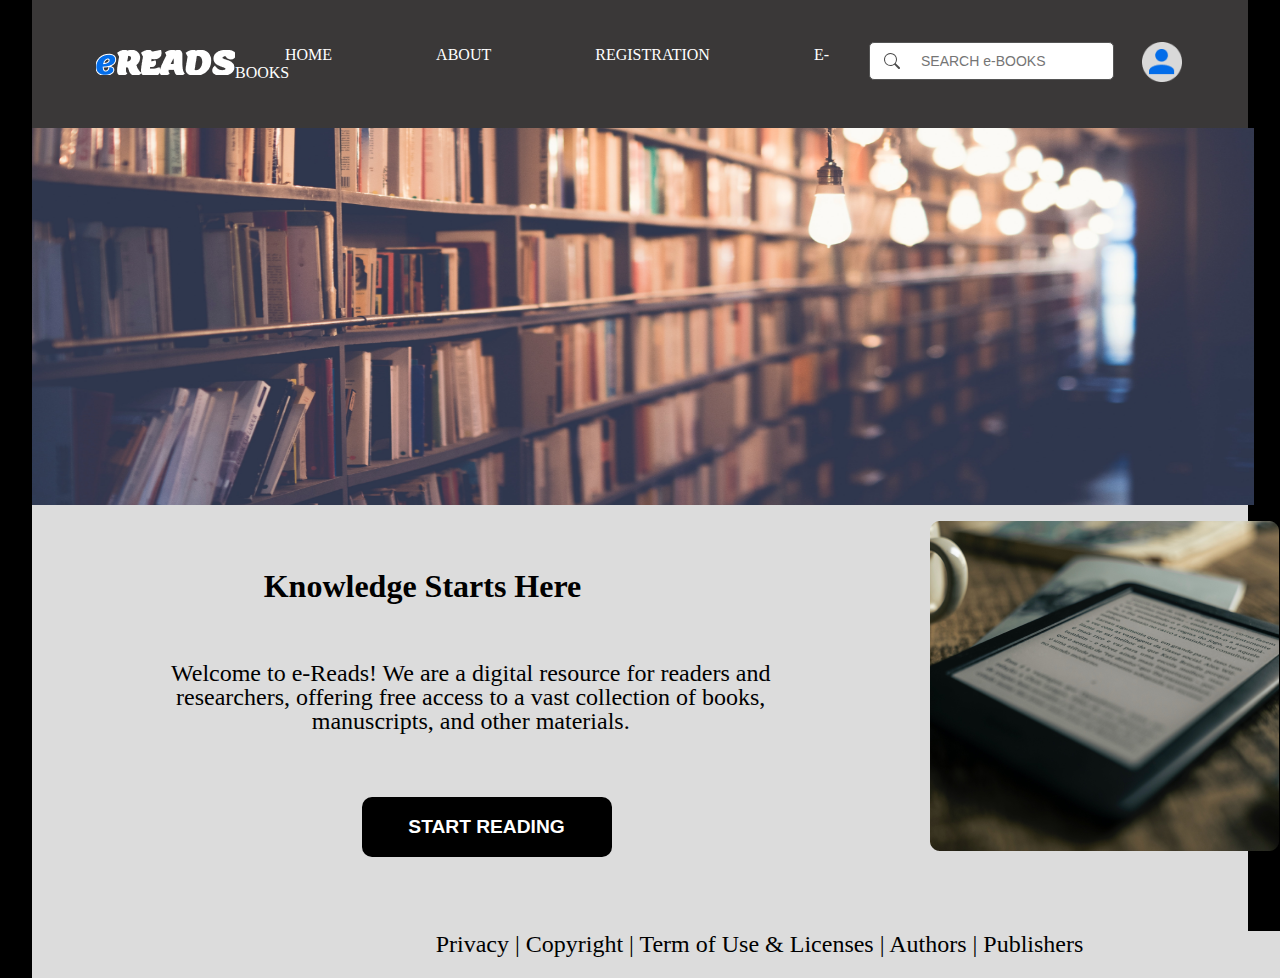
<file: index.html>
<!DOCTYPE html>
<html lang="en">
<head>
    <meta charset="UTF-8">
    <meta http-equiv="X-UA-Compatible" content="IE=edge">
    <meta name="viewport" content="width=device-width, initial-scale=1.0">
    <title>FIGMAUIImplementationt</title>
    <link rel="stylesheet" href="style.css">
</head>
<body>
   <div class="container">
    <div class="top-navigation">
        <div class="top-navigation-left">
            <img src="./ASSETS/eREADSlogo.png" alt="">
        </div>
        <div class="top-navigation-link">
            <a href="index.html">HOME</a>
            <a href="sec.html">ABOUT</a>
            <a href="third.html">REGISTRATION</a>
            <a href="fourth.html">E-BOOKS</a>
        </div>
        <div class="top-navigation-right">
            <div>
                <form class="example">
                    <button id="btn2" type="submit"><img id="search2" src="./ASSETS/search.png" alt=""></button>
                    <input type="text" id="Search" name="Search" placeholder="SEARCH e-BOOKS">
                </form>
            
                
                
            </div>
            <a href="fifth.html"><img id="profile" src="./ASSETS/profileIcon.png" alt=""></a>
            

        </div>
    </div>
       </div> 
       <div class="container2">
        <img src="./ASSETS/HomeBookShelfImage.png" alt="">        
       </div>

       <div class="container3">
        <div class="landingpage-left">
            <h2>Knowledge Starts Here</h2>
        <p id="lol">Welcome to e-Reads! We are a digital resource for readers and <br>
            researchers, offering free access to a vast collection of books, <br>
            manuscripts, and other materials.
        </p>
        <a href="fourth.html"><button id="lol2">START READING</button></a>
        </div>
        <div class="landingpage-right">
            <img src="./ASSETS/HomeIpadImage.png" alt="">
        </div>
          </div>

         <div class="footer">
          
            <p>Privacy | Copyright | Term of Use & Licenses | Authors | Publishers </p>
         
        </div>
</body>
</html>
</file>
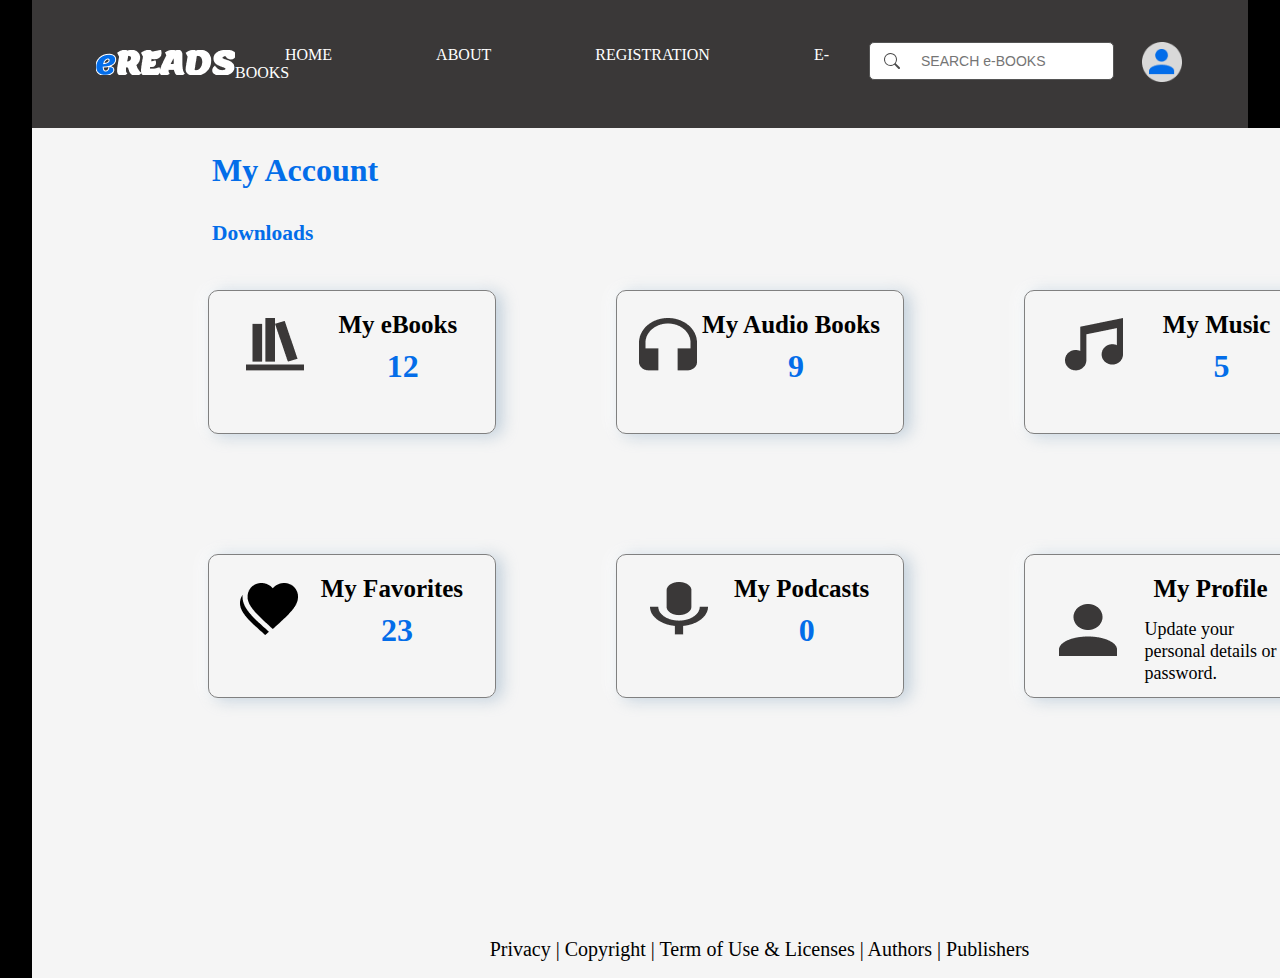
<file: fifth.html>
<!DOCTYPE html>
<html lang="en">

<head>
    <meta charset="UTF-8">
    <meta http-equiv="X-UA-Compatible" content="IE=edge">
    <meta name="viewport" content="width=device-width, initial-scale=1.0">
    <link rel="stylesheet" href="style.css">
    <title>Review Page</title>
</head>

<body>
    <div class="container">
        <div class="top-navigation">
            <div class="top-navigation-left">
                <img src="./ASSETS/eREADSlogo.png" alt="">
            </div>
            <div class="top-navigation-link">
                <a href="index.html">HOME</a>
                <a href="sec.html">ABOUT</a>
                <a href="third.html">REGISTRATION</a>
                <a href="fourth.html">E-BOOKS</a>
                <a href="fifth.html"></a>
            </div>
            <div class="top-navigation-right">
                <div>
                    <form class="example">
                        <button id="btn2" type="submit"><img id="search2" src="./ASSETS/search.png" alt=""></button>
                        <input type="text" id="Search" name="Search" placeholder="SEARCH e-BOOKS">
                    </form>

                </div>
                <a href="fifth.html"><img id="profile" src="./ASSETS/profileIcon.png" alt=""></a>

            </div>
        </div>
    </div>

<div class="pagecontainer">

    <div class="category-text">
        <h4>My Account</h4>

    
        <h6>Downloads</h6>
    </div>

    <div class="card-container">
        <div class="row">
            <div class="card">
                <img id="ebook" src="./ASSETS/Vector (2).png" alt="">      
                <div class="card-body">
                    <h5 class="card title">My eBooks</h5>
                    <p class="card text">12</p>
                </div>
            </div> 
        </div>

        <div class="row">
            <div class="card">
                <img src="./ASSETS/Vector (3).png" alt=""> 
                <div class="card-body">
                    <h5 class="card title">My Audio Books</h5>
                    <p class="card text">9</p>
                    
                </div>  
            </div>               
        </div>    

        <div class="row">
            <div class="card">
                <img src="./ASSETS/Vector (4).png" alt=""> 

                
                <div class="card-body">
                    <h5 class="card title">My Music</h5>
                    <p class="card text">5</p>
                    
                </div>                 
            </div>
        </div> 
    </div>
    <div class="card-container2">
        <div class="row">
            <div class="card">
                <img src="./ASSETS/Heart Vector.png" alt=""> 
           
                <div class="card-body">
                    <h5 class="card title">My Favorites</h5>
                    <p class="card text">23</p>
                    
                </div>
            </div>              
        </div> 

        <div class="row">
            <div class="card">
                <img src="./ASSETS/Vector (5).png" alt=""> 
             
                <div class="card-body">
                    <h5 class="card title">My Podcasts</h5>
                    <p class="card text">0</p>
                    
                </div>
            </div>                
        </div> 

        <div class="row">
            <div class="card">
                <img src="./ASSETS/Profile black Vector.png" alt=""> 
           
                <div class="card-body">
                    <h5 class="card title">My Profile</h5>
                    <p id="update-text">Update your <br> personal details or <br> password.</p>
                    
                </div>
            </div>                 
        </div> 
        
        

    </div> 

    <p id="bottom">Privacy | Copyright | Term of Use & Licenses | Authors | Publishers</p>
    
</div>
</file>
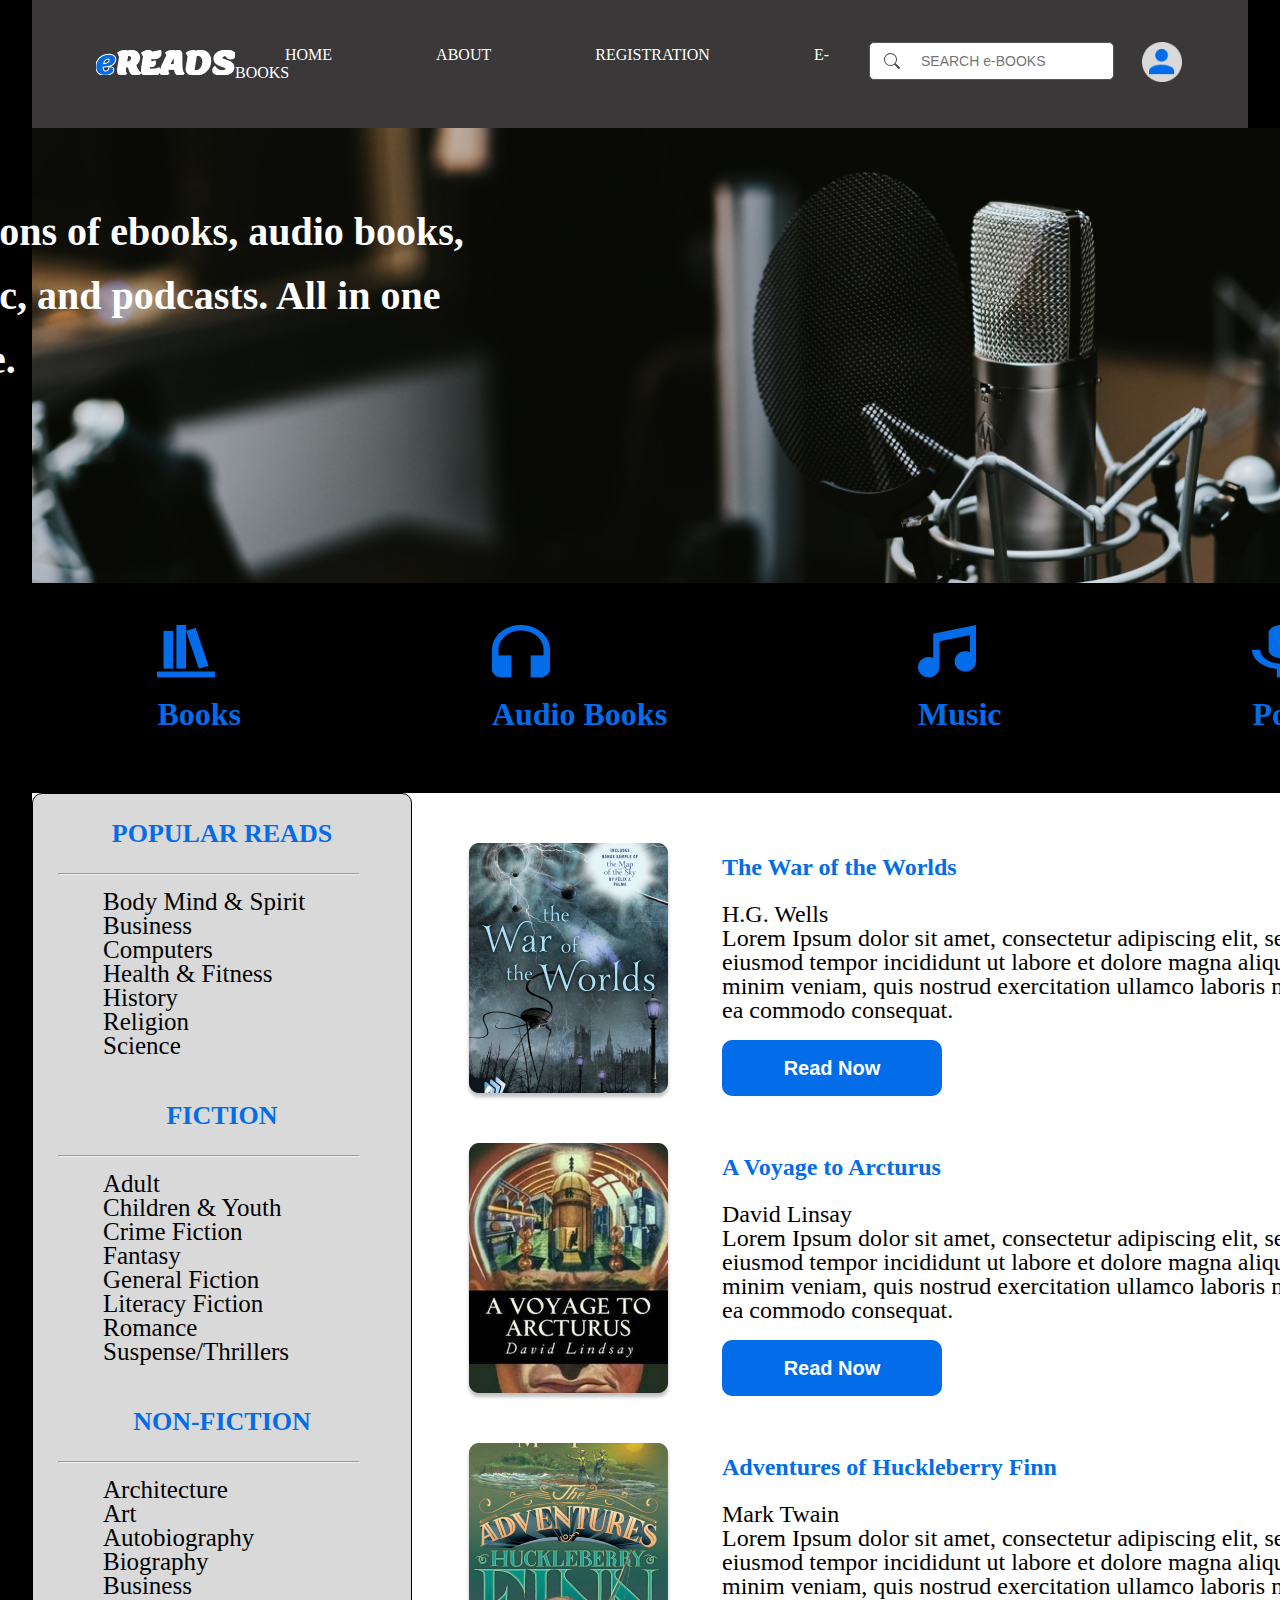
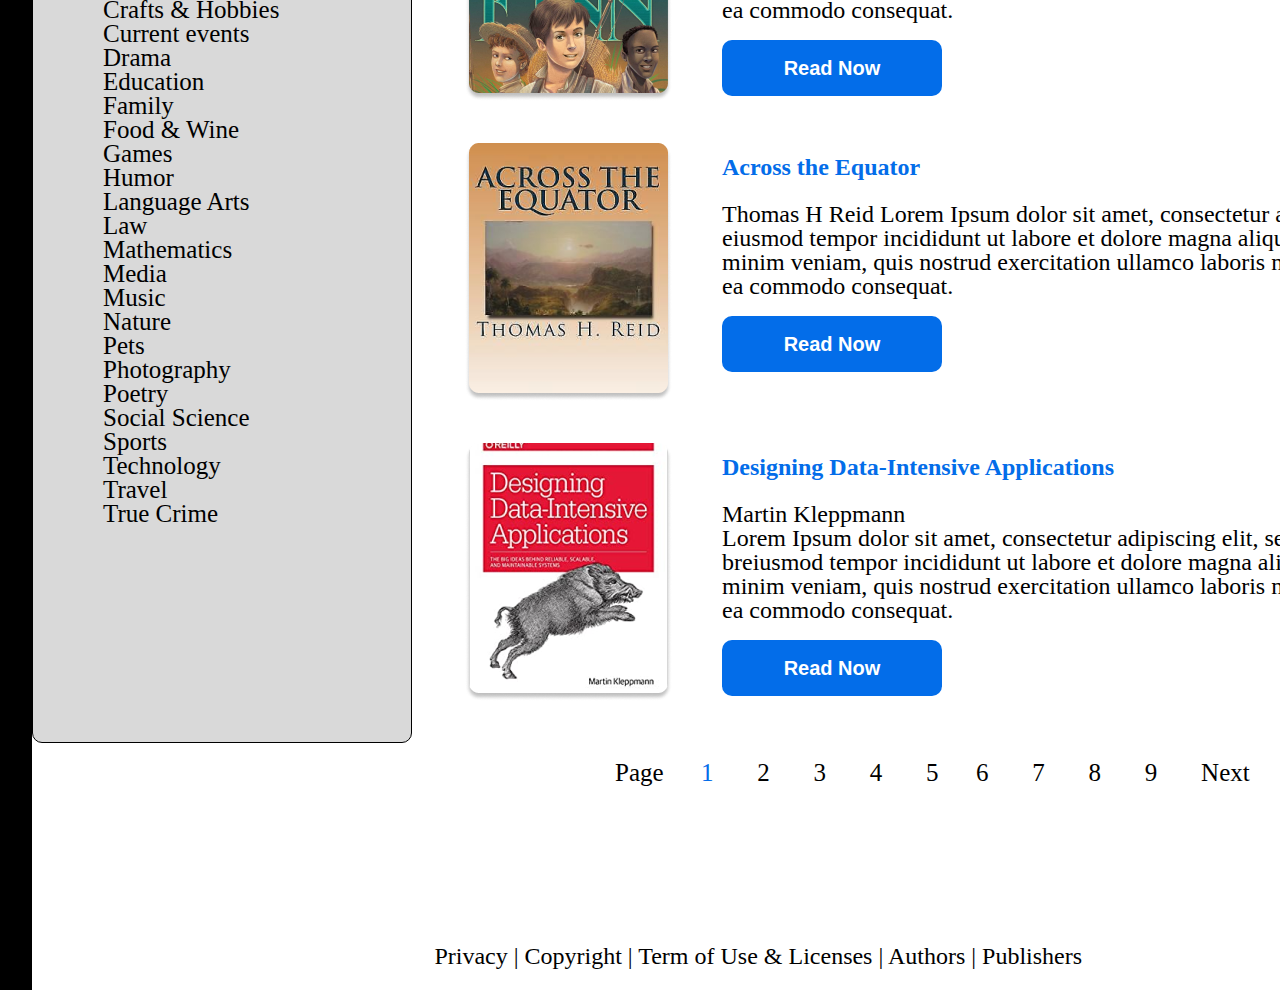
<file: fourth.html>
<!DOCTYPE html>
<html lang="en">
<head>
    <meta charset="UTF-8">
    <meta http-equiv="X-UA-Compatible" content="IE=edge">
    <meta name="viewport" content="width=device-width, initial-scale=1.0">
    <title>E-BOOKS</title>
    <link rel="stylesheet" href="./style.css">
</head>
<body>
    <div class="container">
        <div class="top-navigation">
            <div class="top-navigation-left">
                <img src="./ASSETS/eREADSlogo.png" alt="">
            </div>
              <div class="top-navigation-link">
                <a href="index.html">HOME</a>
                <a href="sec.html">ABOUT</a>
                <a href="third.html">REGISTRATION</a>
                <a href="fourth.html">E-BOOKS</a>
                <a href="fifth.html"></a>
               </div>
            <div class="top-navigation-right">
                <div>
                    <form class="example">
                        <button id="btn2" type="submit"><img id="search2" src="./ASSETS/search.png" alt=""></button>
                        <input type="text" id="Search" name="Search" placeholder="SEARCH e-BOOKS">
                    </form>                                  
                    
                </div>
                <a href="fifth.html"><img id="profile" src="./ASSETS/profileIcon.png" alt=""></a>
                    
            </div>
        </div>
    </div> 

<div class="container-main">
            <div class="backdrop">
                <img src="./ASSETS/EbookMicImage.png" alt="" width="1455.0">
            </div>
            <div class="text">
                <p>Millions of ebooks, audio books, <br> music, and podcasts. All in one <br> place.</p>
            </div>

            <div class="container-section-a">
                <div class="sec2">
                    <img src="./ASSETS/BookVector.png" alt="">
                    <p>Books</p>
                </div>

                <div class="sec2">
                  <img src="./ASSETS/HeadphonesVector.png" alt="">
                  <p>Audio Books</p>
                </div>

                <div class="sec2">
                  <img src="./ASSETS/MusicNoteVector.png" alt="">
                  <p>Music</p>
                </div>

                <div class="sec2">
                  <img src="./ASSETS/MicVector.png" alt="">
                  <p>Podcast</p>
                </div>
            </div>

    
    
    <div class="container-section-b">
        <div class="left-section">          
            <p id="lefty">POPULAR READS</p>
              
        <hr>
        <ul id="left">
            <li>Body Mind & Spirit</li>
            <li>Business</li>
            <li>Computers</li>
            <li>Health & Fitness</li>
            <li>History</li>
            <li>Religion</li>
            <li>Science</li>                      
                                      
                              
        </ul>
         
        <br>  

             <p id="lefty">FICTION</p>

             <hr>

             <ul id="left">
                <li>Adult</li>
                <li>Children & Youth</li>
                <li>Crime Fiction</li>
                <li>Fantasy</li>
                <li>General Fiction</li>
                <li>Literacy Fiction</li>
                <li>Romance</li>
                <li>Suspense/Thrillers</li>
             </ul>

             <br>

             <p id="lefty">NON-FICTION</p>

             <hr>

             <ul id="left">
                <li>Architecture</li>
                <li>Art</li>
                <li>Autobiography</li>
                <li>Biography</li>
                <li>Business</li>
                <li>Crafts & Hobbies</li>
                <li>Current events</li>
                <li>Drama</li>
                <li>Education</li>
                <li>Family</li>
                <li>Food & Wine</li>
                <li>Games</li>
                <li>Humor</li>
                <li>Language Arts</li>
                <li>Law</li>
                <li>Mathematics</li>
                <li>Media</li>
                <li>Music</li>
                <li>Nature</li>
                <li>Pets</li>
                <li>Photography</li>
                <li>Poetry</li>
                <li>Social Science</li>
                <li>Sports</li>
                <li>Technology</li>
                <li>Travel</li>
                <li>True Crime</li>
             </ul>
        </div>     
             
             
          
        
      
    <div class="right-section">
        <div class="images">
            <img src="./ASSETS/The war of the world book.png" alt="">
            <div class="poll">
            <h3 id="right">The War of the Worlds</h3>
            <p id="loli">H.G. Wells
                <br>
                 Lorem Ipsum dolor sit amet, consectetur adipiscing elit, sed do <br> eiusmod tempor incididunt ut labore et dolore magna aliqua. Ut enim ad <br>
                 minim veniam, quis nostrud exercitation ullamco laboris nisi ut aliquip ex <br> ea commodo consequat.</p>

                 <br>

                 <a href="sixth.html"><button id="lolo">Read Now</button></a>
            </div>
        </div>        


        <div class="images">
            <img src="./ASSETS/A voyage to Arcturus book.png" alt="">
            <div class="poll">
            <h3 id="right">A Voyage to Arcturus</h3>
            <p id="loli">David Linsay
                <br>
                Lorem Ipsum dolor sit amet, consectetur adipiscing elit, sed do <br> eiusmod tempor incididunt ut labore et dolore magna aliqua. Ut enim ad <br> 
                minim veniam, quis nostrud exercitation ullamco laboris nisi ut aliquip ex <br> ea commodo consequat.</p>
                <br>
                <button id="lolo">Read Now</button>
            </div>       
        </div>

        <div class="images">
            <img src="./ASSETS/Adventures of huckleberry finn book.png" alt="">
            <div class="poll">
                <h3 id="right">Adventures of Huckleberry Finn</h3>
                <p id="loli">Mark Twain
                    <br>
                    Lorem Ipsum dolor sit amet, consectetur adipiscing elit, sed do <br> eiusmod tempor incididunt ut labore et dolore magna aliqua. 
                    Ut enim ad <br> minim veniam, quis nostrud exercitation ullamco laboris nisi ut aliquip ex <br> ea commodo consequat.</p>
                    <br>
                    <button id="lolo">Read Now</button>
            </div>
        </div>

        <div class="images">
            <img src="./ASSETS/across the equator book.png" alt="">
            <div class="poll">
                <h3 id="right">Across the Equator</h3>
                <p id="loli">Thomas H Reid
                    Lorem Ipsum dolor sit amet, consectetur adipiscing elit, sed do <br> eiusmod tempor incididunt ut labore et dolore magna aliqua. 
                    Ut enim ad <br> minim veniam, quis nostrud exercitation ullamco laboris nisi ut aliquip ex <br> ea commodo consequat.</p>
                    <br>
                    <button id="lolo">Read Now</button>
            </div>
        </div>

        <div class="images">
            <img src="./ASSETS/Designing data intensive applications book.png" alt="">
            <div class="poll">
                <h3 id="right">Designing Data-Intensive Applications</h3>
                <p id="loli">Martin Kleppmann
                    <br>
                    Lorem Ipsum dolor sit amet, consectetur adipiscing elit, sed do <br> breiusmod tempor incididunt ut labore et dolore magna aliqua. 
                    Ut enim ad <br> minim veniam, quis nostrud exercitation ullamco laboris nisi ut aliquip ex <br> ea commodo consequat.</p>
                    <br>
                    <button id="lolo">Read Now</button>
            </div>
        </div>
        <br>
          <p id="final">Page <span> &nbsp; &nbsp;&nbsp; 1 </span> &nbsp;  &nbsp; &nbsp;   2   &nbsp;  &nbsp; &nbsp;  3   &nbsp; &nbsp; &nbsp;   4  &nbsp; &nbsp; &nbsp;     5   &nbsp;&nbsp;  &nbsp;  
             6   &nbsp; &nbsp; &nbsp;  7   &nbsp; &nbsp; &nbsp;   8   &nbsp; &nbsp; &nbsp;    9  &nbsp; &nbsp;  &nbsp;    Next  &nbsp; &nbsp; &nbsp;  ></p>
               
    </div>
    </div>
        <div class="footer2">
            <p id="foot">Privacy | Copyright | Term of Use & Licenses | Authors | Publishers</p>
        </div>
      
</div>           
    

</body>
</html>
</file>
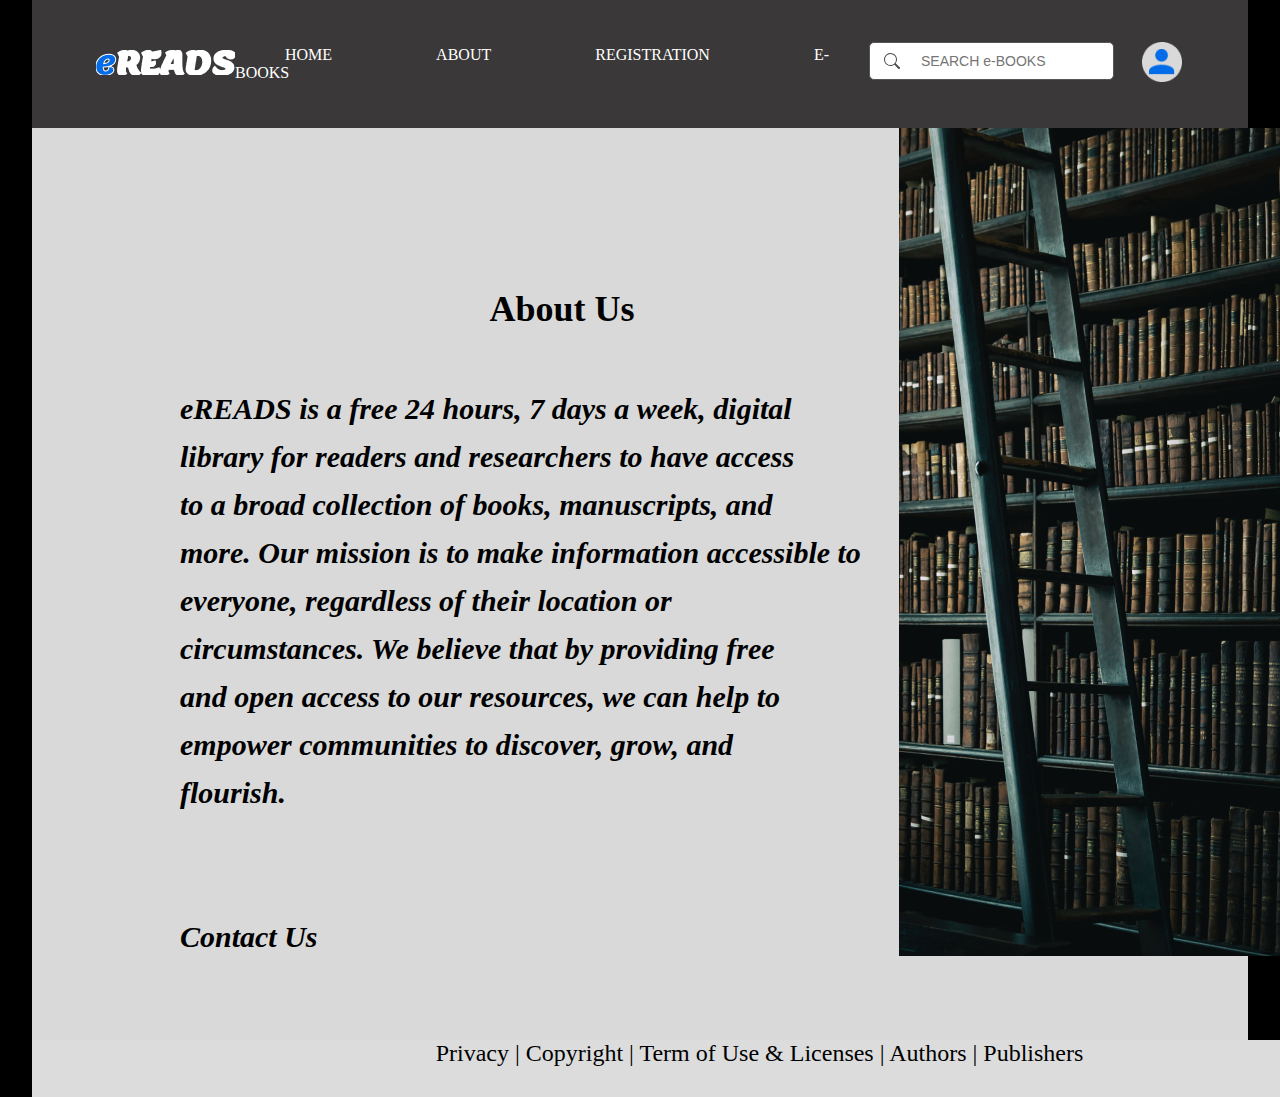
<file: sec.html>
<!DOCTYPE html>
<html lang="en">
<head>
    <meta charset="UTF-8">
    <meta http-equiv="X-UA-Compatible" content="IE=edge">
    <meta name="viewport" content="width=device-width, initial-scale=1.0">
    <title>ABOUT</title>
    <link rel="stylesheet" href="style.css">
</head>
<body>

    <div class="container">
        <div class="top-navigation">
            <div class="top-navigation-left">
                <img src="./ASSETS/eREADSlogo.png" alt="">
            </div>
            <div class="top-navigation-link">
            <a href="index.html">HOME</a>
            <a href="sec.html">ABOUT</a>
            <a href="third.html">REGISTRATION</a>
            <a href="fourth.html">E-BOOKS</a>
            </div>
            <div class="top-navigation-right">
                <div>
                    <form class="example">
                        <button id="btn2" type="submit"><img id="search2" src="./ASSETS/search.png" alt=""></button>
                        <input type="text" id="Search" name="Search" placeholder="SEARCH e-BOOKS">
                    </form>
                
                                        
                </div>
                <a href="fifth.html"><img id="profile" src="./ASSETS/profileIcon.png" alt=""></a>
                
                </div>
        </div> 
           <div class="container-nav">
                <div class="nav-left">
                    <h1 id="About">About Us</h1>

                    <p>
                        eREADS is a free 24 hours, 7 days a week, digital <br> library for readers and researchers to have access <br> 
                        to a broad collection of books, manuscripts, and <br> more. 
                        Our mission is to make information accessible to <br> everyone, regardless of their location or <br> circumstances.
                        We believe that by providing free <br> and open access to our resources, we can help to <br> 
                        empower communities to discover, grow, and <br> flourish. <br>

                        <br>

                        <br>
                        
                        Contact Us</p>
                </div>

                <div class="nav-right">
                    <img src="./ASSETS/AboutBookLadderImage.png" alt="">
                </div>
            
            </div>
           <div class="p4">
          
           <p id="p3">Privacy | Copyright | Term of Use & Licenses | Authors | Publishers </p>
           </div>
        
       </div>
    
</body>
</html>
</file>
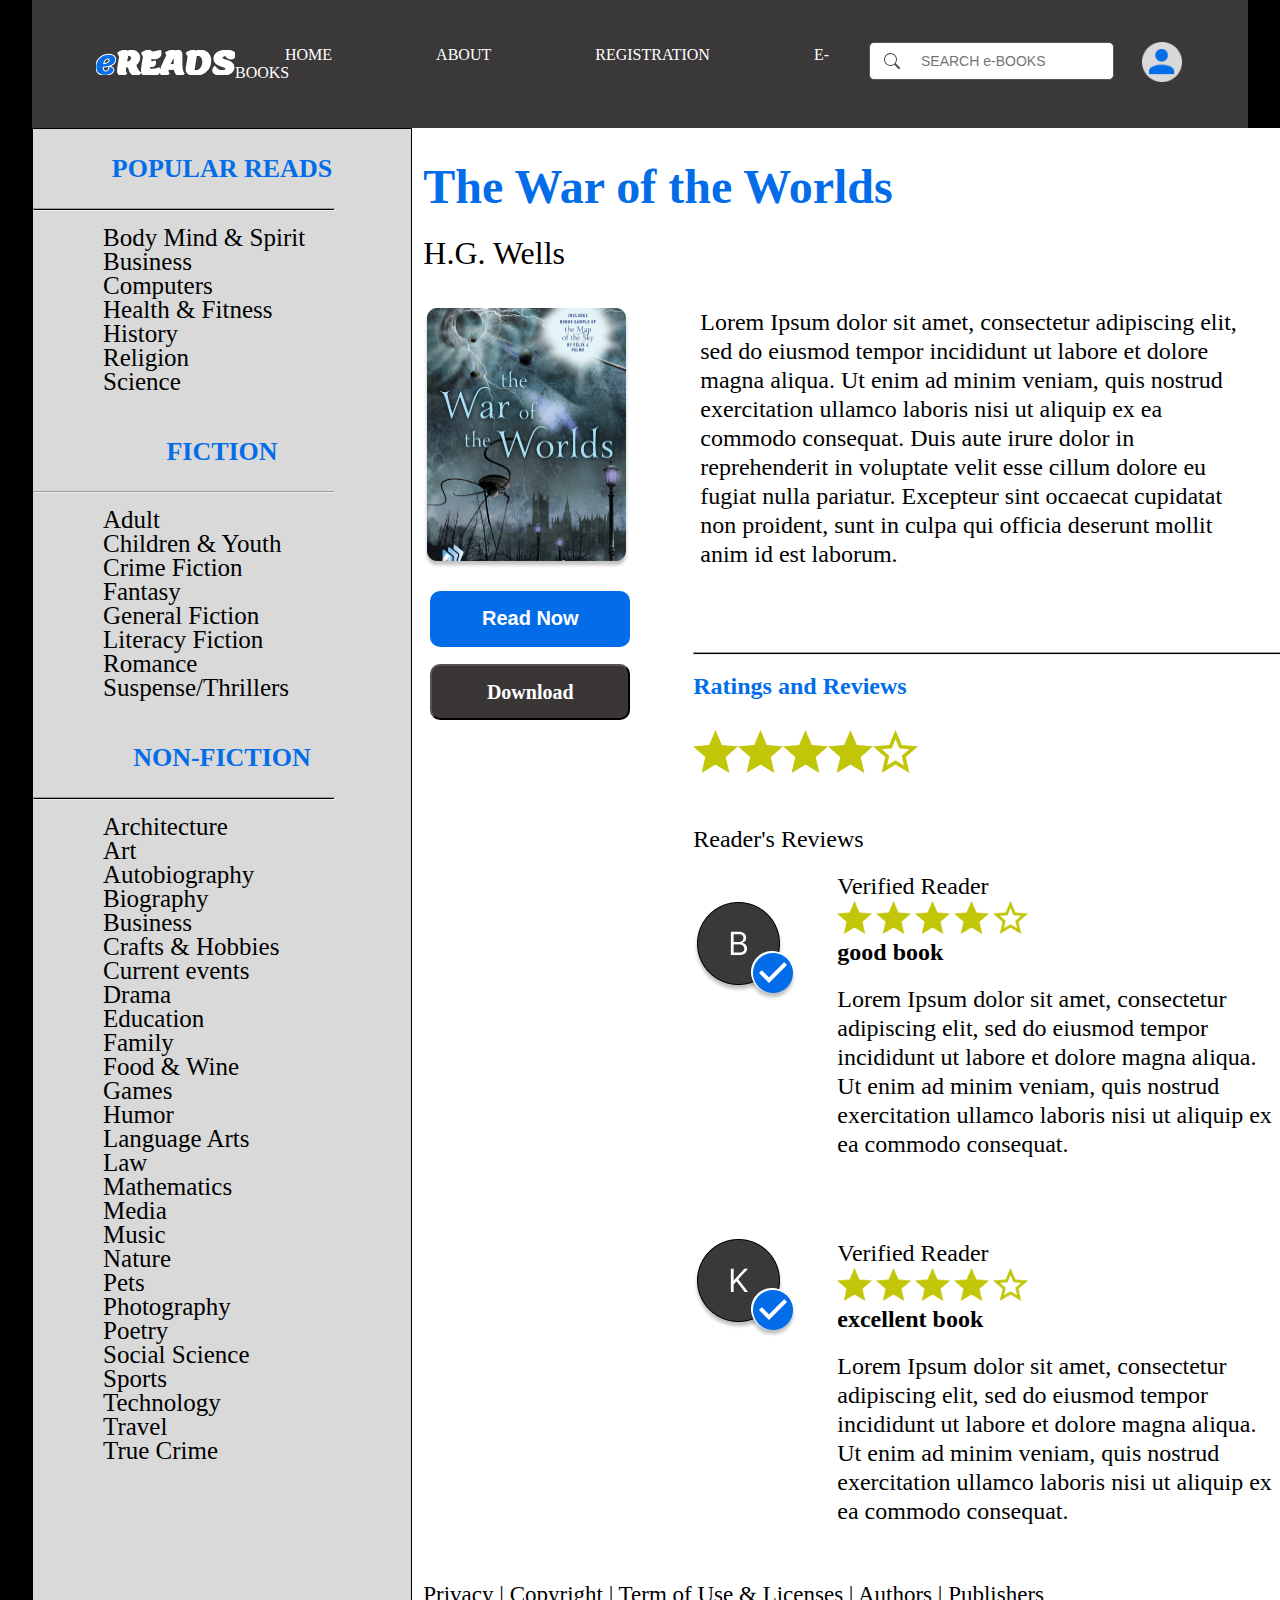
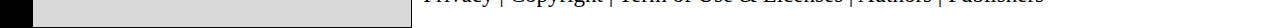
<file: sixth.html>
<!DOCTYPE html>
<html lang="en">

<head>
    <meta charset="UTF-8">
    <meta http-equiv="X-UA-Compatible" content="IE=edge">
    <meta name="viewport" content="width=device-width, initial-scale=1.0">
    <link rel="stylesheet" href="style.css">
    <title>Review Page</title>
</head>

<body>
    <div class="container">
        <div class="top-navigation">
            <div class="top-navigation-left">
                <img src="./ASSETS/eREADSlogo.png" alt="">
            </div>
            <div class="top-navigation-link">
                <a href="index.html">HOME</a>
                <a href="sec.html">ABOUT</a>
                <a href="third.html">REGISTRATION</a>
                <a href="fourth.html">E-BOOKS</a>
                <a href="fifth.html"></a>
            </div>
            <div class="top-navigation-right">
                <div>
                    <form class="example">
                        <button id="btn2" type="submit"><img id="search2" src="./ASSETS/search.png" alt=""></button>
                        <input type="text" id="Search" name="Search" placeholder="SEARCH e-BOOKS">
                    </form>

                </div>
                <a href="fifth.html"><img id="profile" src="./ASSETS/profileIcon.png" alt=""></a>

            </div>
        </div>
    </div>

    <div class="container-section-b2">
        <div class="left-section2">
            <p id="lefty">POPULAR READS</p>

            <hr id="new">
            <ul id="left">
                <li>Body Mind & Spirit</li>
                <li>Business</li>
                <li>Computers</li>
                <li>Health & Fitness</li>
                <li>History</li>
                <li>Religion</li>
                <li>Science</li>


            </ul>

            <br>

            <p id="lefty">FICTION</p>

            <hr id="new">

            <ul id="left">
                <li>Adult</li>
                <li>Children & Youth</li>
                <li>Crime Fiction</li>
                <li>Fantasy</li>
                <li>General Fiction</li>
                <li>Literacy Fiction</li>
                <li>Romance</li>
                <li>Suspense/Thrillers</li>
            </ul>

            <br>

            <p id="lefty">NON-FICTION</p>

            <hr id="new">

            <ul id="left">
                <li>Architecture</li>
                <li>Art</li>
                <li>Autobiography</li>
                <li>Biography</li>
                <li>Business</li>
                <li>Crafts & Hobbies</li>
                <li>Current events</li>
                <li>Drama</li>
                <li>Education</li>
                <li>Family</li>
                <li>Food & Wine</li>
                <li>Games</li>
                <li>Humor</li>
                <li>Language Arts</li>
                <li>Law</li>
                <li>Mathematics</li>
                <li>Media</li>
                <li>Music</li>
                <li>Nature</li>
                <li>Pets</li>
                <li>Photography</li>
                <li>Poetry</li>
                <li>Social Science</li>
                <li>Sports</li>
                <li>Technology</li>
                <li>Travel</li>
                <li>True Crime</li>
            </ul>
        </div>

        <div class="nav-right-section">

            <h1 id="dodo">The War of the Worlds</h1>

            <br>

            <h3 id="mimi">H.G. Wells</h3>

        </div>

        <div class="image2">
            <div class="images">
                <img src="./ASSETS/The war of the world book.png" alt="">

                <p id="loli2">Lorem Ipsum dolor sit amet, consectetur adipiscing elit, <br> sed do eiusmod tempor
                    incididunt ut labore et dolore <br>
                    magna aliqua. Ut enim ad minim veniam, quis nostrud <br> exercitation ullamco laboris nisi ut
                    aliquip ex ea <br> commodo consequat.
                    Duis aute irure dolor in <br> reprehenderit in voluptate velit esse cillum dolore eu <br> fugiat
                    nulla pariatur. Excepteur sint occaecat
                    cupidatat <br> non proident, sunt in culpa qui officia deserunt mollit <br> anim id est laborum.
                </p>

            </div>

              <button id="lolo1">Read Now</button>

              <hr id="line">

              <button id="lolo2">Download</button>

            <div class="ratings">
                <p>Ratings and Reviews</p>

                <br>

            </div>

            <div class="star">
                <span><img src="./ASSETS/Vector.png" alt=""></span>
                <span><img src="./ASSETS/Vector.png" alt=""></span>
                <span><img src="./ASSETS/Vector.png" alt=""></span>
                <span><img src="./ASSETS/Vector.png" alt=""></span>
                <span><img src="./ASSETS/Vector (1).png" alt=""></span>
            </div>

            <br>

              <p id="rev">Reader's Reviews</p>

            <br>

        <div class="wrap">

            <div class="verified">
                <img src="./ASSETS/reviews B.png" alt="">

            </div>
            
            <div class="rightrev">

                <p id="veri">Verified Reader</p>

                <div class="veristar">
                    <span><img src="./ASSETS/Vector.png" alt="" width="35"></span>
                    <span><img src="./ASSETS/Vector.png" alt="" width="35"></span>
                    <span><img src="./ASSETS/Vector.png" alt="" width="35"></span>
                    <span><img src="./ASSETS/Vector.png" alt="" width="35"></span>
                    <span><img src="./ASSETS/Vector (1).png" alt="" width="35"></span>
                </div>

                <p id="gud">good book</p>

                <br>

                <p id="lorem">Lorem Ipsum dolor sit amet, consectetur <br> adipiscing elit, sed do eiusmod tempor <br> incididunt ut labore et dolore magna aliqua. <br>
                     Ut enim ad minim veniam, quis nostrud <br> exercitation ullamco laboris nisi ut aliquip ex <br> ea commodo consequat. </p>

        

        <div class="wrap2">


            <div class="kveri">
                    <img src="./ASSETS/Reviews K.png" alt="">
                </div>

                <div class="morerev">

                    <p id="veri">Verified Reader</p>

                    <div class="veristar">
                        <span><img src="./ASSETS/Vector.png" alt="" width="35"></span>
                        <span><img src="./ASSETS/Vector.png" alt="" width="35"></span>
                        <span><img src="./ASSETS/Vector.png" alt="" width="35"></span>
                        <span><img src="./ASSETS/Vector.png" alt="" width="35"></span>
                        <span><img src="./ASSETS/Vector (1).png" alt="" width="35"></span>
                    </div>
    
                    <p id="gud">excellent book</p>
    
                    <br>
    
                    <p id="lorem">Lorem Ipsum dolor sit amet, consectetur <br> adipiscing elit, sed do eiusmod tempor <br> incididunt ut labore et dolore magna aliqua. <br>
                         Ut enim ad minim veniam, quis nostrud <br> exercitation ullamco laboris nisi ut aliquip ex <br> ea commodo consequat. </p>

            </div>
    
        </div>


        </div>
        </div>

        <br>

                <p id="landing">Privacy | Copyright | Term of Use & Licenses | Authors | Publishers</p>
       
    </div>
</body>

</html>
</file>
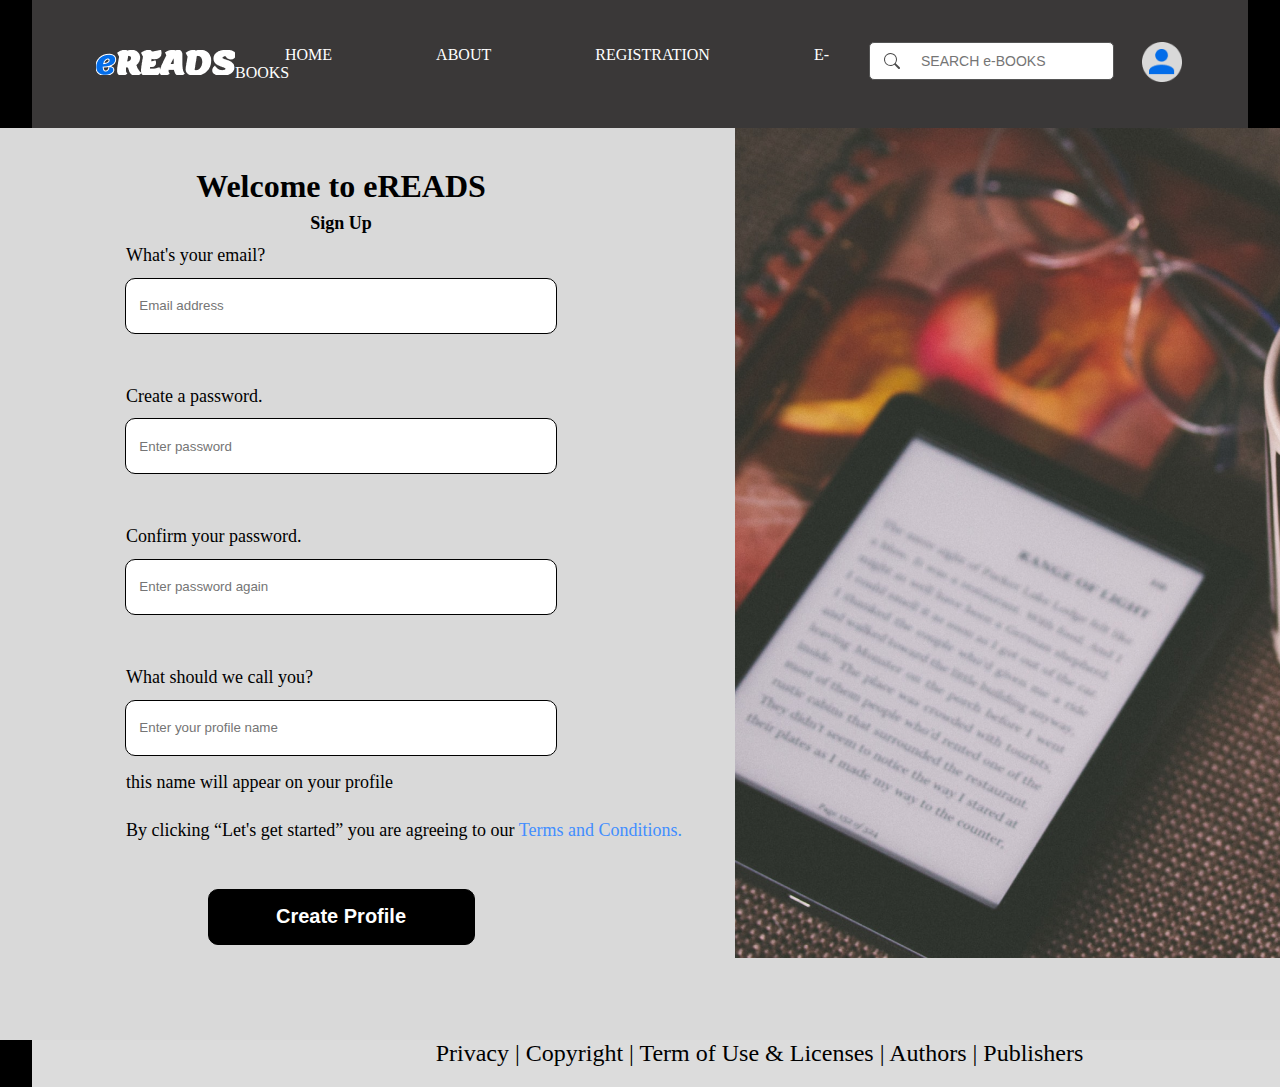
<file: third.html>
<!DOCTYPE html>
<html lang="en">
<head>
    <meta charset="UTF-8">
    <meta http-equiv="X-UA-Compatible" content="IE=edge">
    <meta name="viewport" content="width=device-width, initial-scale=1.0">
    <title>REGISTRATION</title>
    <link rel="stylesheet" href="style.css">
</head>
<body>
    <div class="container">
        <div class="top-navigation">
            <div class="top-navigation-left">
                <img src="./ASSETS/eREADSlogo.png" alt="">
            </div>
            <div class="top-navigation-link">
            <a href="index.html">HOME</a>
            <a href="sec.html">ABOUT</a>
            <a href="third.html">REGISTRATION</a>
            <a href="fourth.html">E-BOOKS</a>
            </div>
            <div class="top-navigation-right">
                <div>
                    <form class="example">
                        <button id="btn2" type="submit"><img id="search2" src="./ASSETS/search.png" alt=""></button>
                        <input type="text" id="Search" name="Search" placeholder="SEARCH e-BOOKS">
                    </form>
                
                    
                    
                </div>
                <a href="fifth.html"><img id="profile" src="./ASSETS/profileIcon.png" alt=""></a>
                
    
            </div>
        </div>
           </div> 

           <div class="nav-section">
            <div class="nav-sec-one">
                
                <p id="one">Welcome to eREADS </p>

                <p id="two">Sign Up</p>

                <p id="three">What's your email?</p>

                <div>

                <label for="email"></label>

                <input type="email" id="email" name="email" placeholder="Email address">

            </div>

                <br>
                <br>
                <br>

                <p id="three">Create a password.</p>

                <div>

                <label for="password"></label>
                <input type="password" id="password" name="password" placeholder="Enter password">

            </div>

                <br>
                <br>
                <br>

                <p id="three">Confirm your password.</p>

                <div>

                                       
                <label for="confirm"></label>
                <input type="password" id="confirm" name="confirm" placeholder="Enter password again">

            </div>


                <br>
                <br>
                <br>

                <p id="three">What should we call you?</p>

                <label for="name"></label>
                <input type="text" id="name" name="name" placeholder="Enter your profile name">

                <br>
                <br>

                <p id="three">this name will appear on your profile</p>


                <br>

                <p id="three">By clicking “Let's get started” you are agreeing to our <span> Terms and Conditions.</span></p>
                
                <br>
                <br>

                <a href="fifth.html"><button id="prof">Create Profile</button></a>




                

            </div>
            <div class="nav-sec-two">
                <img src="./ASSETS/RedMugIpadImage.png" alt="">

            </div>
           </div>

           <div class="footer">
          
            <p>Privacy | Copyright | Term of Use & Licenses | Authors | Publishers </p>
         
        </div>
    
</body>
</html>
</file>
<file: style.css>
* {
    scroll-behavior: smooth;
    box-sizing: border-box;
    margin: 0;
    padding: 0;
}

body {
    background-color: black;
}


.container {
    padding: 0 1em;
    margin-left: 1em;
    margin-right: 1em;
    /* margin-bottom: auto; */
}


.top-navigation {
    display: flex;
    align-items: center;
    justify-content: space-between;
    padding-left: 3.5em;
    padding-right: 3.5em;
    padding-top: 2em;
    padding-bottom: 2em;
    background: #3A3838;
    /* background-color: rgb(38, 35, 35); */


}

#home {
    text-decoration: underline;
}

.top-navigation-left {
    margin-left: 0.5em;
}

.top-navigation-right {
    display: flex;
    gap: 0.5em;
}

#profile {
    height: 60px;
    padding: 10px;
}

.top-navigation-link a {
    justify-content: space-between;
    text-decoration: none;
    color: white;
    cursor: pointer;
    padding: 50px;

}

.container2 {
    padding: 0 1em;
    margin-left: 1em;
    margin-right: 1.5em;
    width: 98%;
    height: 377px;
}

.container2 img {
    width: 100%;
    height: 100%;

}

.container3 {
    display: flex;
    margin-left: 2em;
    margin-right: 2em;
    gap: 10em;
    background-color: gainsboro;
}

.landingpage-left {
    height: 104px;
    width: 695px;
    left: 95px;
    top: 751px;
    margin-left: 43px;
    margin-top: 49px;
    border-radius: nullpx;
    /* font-size: 20px; */
    /* font-weight: 500; */
    line-height: 24px;
    letter-spacing: 0em;
    text-align: center;
}


.landingpage-left h2 {
    font-family: 'Lemonada';
    font-style: normal;
    font-weight: 700;
    font-size: 32px;
    line-height: 64px;
}

.landingpage-right {
    margin-top: 1em;
    margin-bottom: 5em;
    width: 349px;
    height: 330px;
    /* left: 873px; */
    /* top: 609px; */
}

#lol {
    margin-left: 4em;
    margin-top: 43px;
    text-align: left;
    display: flex;
    font-family: 'Inter';
    font-style: normal;
    font-weight: 540;
    font-size: 24px;
    line-height: 24px;
    text-align: center;
    width: 695px;
    height: 104px;
    left: 95px;
    top: 751px;
}


#lol2 {
    background-color: black;
    color: white;
    width: 250px;
    margin-top: 2rem;
    margin-left: 8rem;
    border-radius: 10px;
    border: none;
    padding: 1em;
    font-weight: bold;
    font-size: larger;
}

.footer {
    background-color: gainsboro;
    text-align: center;
    margin-left: 2rem;
    margin-right: 2.5rem;
    padding-bottom: 20px;
    font-size: x-large;
    width: 1455.0px;

}

.footer2 {
    background-color: rgb(255, 255, 255);
    text-align: center;
    margin-left: 2rem;
    margin-right: 2.5rem;
    padding-bottom: 20px;
    font-size: x-large;
    width: 1452.5px;
}

.p4 {
    background-color: gainsboro;
    width: 1455.0px;
    text-align: center;
    padding-bottom: 20px;
    font-size: x-large;
}


#search2 {
    width: 20px;
}

#Search {
    border: none;
    background: transparent;
    margin: 0;
    padding: 7px 8px;
    font-size: 14px;
    color: inherit;
    border: 1px solid transparent;
    border-radius: inherit;
}

form {
    display: flex;
    padding: 2px;
    border: none;
    margin: 10px;
    background: white;
    color: #555;
    display: flex;
    padding: 2px;
    border: 1px solid currentColor;
    border-radius: 5px;
}

#btn2 {
    text-indent: -999px;
    overflow: hidden;
    width: 40px;
    padding: 0;
    margin: 0;
    border: 1px solid transparent;
    border-radius: inherit;
    background: transparent url("data:image/svg+xml,%3Csvg xmlns='http://www.w3.org/2000/svg' width='16' height='16' class='bi bi-search' viewBox='0 0 16 16'%3E%3Cpath d='M11.742 10.344a6.5 6.5 0 1 0-1.397 1.398h-.001c.03.04.062.078.098.115l3.85 3.85a1 1 0 0 0 1.415-1.414l-3.85-3.85a1.007 1.007 0 0 0-.115-.1zM12 6.5a5.5 5.5 0 1 1-11 0 5.5 5.5 0 0 1 11 0z'%3E%3C/path%3E%3C/svg%3E") no-repeat center;
    cursor: pointer;
    opacity: 0.7;
}

#btn2:focus,
#Search:focus {
    box-shadow: 0 0 3px 0 #1183d6;
    border-color: #1183d6;
    outline: none;
}

/* sec.html styling----about page */

.container-nav {
    display: flex;
    justify-content: space-between;
    width: 100%;
    height: 912px;
    left: 0px;
    top: 112px;
    background: #D9D9D9;

}

.nav-left {
    margin-left: 148px;
    margin-bottom: 52px;
    margin-top: 160px;

}

#About {
    font-family: 'Lemonada';
    font-style: normal;
    font-weight: 700;
    margin-bottom: 55px;
    margin-left: 45px;
    font-size: 36px;
    /* line-height: 72px; */
    text-align: center;
    color: #000000
}

.nav-left p {
    width: 719px;
    height: 600px;
    /* left: 148px; */
    top: 372px;
    font-family: 'Lemonada';
    font-style: normal;
    font-weight: 700;
    font-size: 30px;
    font-style: italic;
    line-height: 48px;
}


#p3 {
    margin-bottom: 10px;
}




/* third.html styling ---registration page */

.nav-section {
    display: flex;
    justify-content: space-between;
    margin: auto;
    width: 1455px;
    height: 912px;
    background: #D9D9D9;

}

.nav-sec-one {
    text-align: center;
}



.nav-sec-one p {
    left: 11.81%;
    right: 62.78%;
    top: 14.06%;
    bottom: 79.69%;
    font-family: 'Lemonada';
    font-style: normal;
    font-weight: 700;
    font-size: 32px;
    line-height: 64px;
    color: #000000;
}

.nav-sec-two {
    width: 720px;
    height: 830px;
    left: 720px;
    top: 112px;

}

.nav-sec-one p {
    font-family: 'Inter';
    font-style: normal;
    font-weight: 500;
    font-size: 24px;
    line-height: 17px;
}

#one {
    font-weight: bolder;
    margin-top: 50px;
    margin-bottom: 20px;
    font-size: xx-large;
}

#two {
    font-size: large;
    font-weight: bold;
    margin-bottom: 15px;
}

#three {
    text-align: left;
    margin-left: 7em;
    font-size: large;
    font-weight: 300;
    /* top: 23.14%; */
    margin-bottom: 2%;
}



#three span {
    color: #428EFF;
}


#email {
    box-sizing: border-box;
    width: 432px;
    padding: 1em;
    height: 56px;
    left: 144px;
    background: #FFFFFF;
    border: 1px solid #000000;
    border-radius: 10px;


}

#password {
    box-sizing: border-box;
    width: 432px;
    padding: 1em;
    height: 56px;
    left: 144px;
    background: #FFFFFF;
    border: 1px solid #000000;
    border-radius: 10px;
}

#confirm {
    box-sizing: border-box;
    width: 432px;
    padding: 1em;
    height: 56px;
    left: 144px;
    background: #FFFFFF;
    border: 1px solid #000000;
    border-radius: 10px;
}

#name {
    box-sizing: border-box;
    width: 432px;
    padding: 1em;
    height: 56px;
    left: 144px;
    background: #FFFFFF;
    border: 1px solid #000000;
    border-radius: 10px;
}

#prof {
    width: 267px;
    height: 56px;
    left: 226px;
    top: 876px;
    box-sizing: border-box;
    background: #000000;
    border: 1px solid #000000;
    border-radius: 10px;
    color: #FFFFFF;
    font-size: 20px;
    font-weight: bolder;
    cursor: pointer;
}

/* fourth.html styling---ebooks page */

.backdrop {
    width: 1452.5px;
    height: 450px;
    margin-left: 2em;
}


.text p {
    width: 613px;
    height: 181px;
    font-family: 'Lemonada';
    font-style: normal;
    font-weight: 700;
    font-size: 40px;
    line-height: 64px;
    color: #FFFFFF;
    position: absolute;
    top: 200px;
    right: 750px;
}

.container-section-a {
    width: 1452.5px;
    height: 215px;
    margin-left: 2em;
    /* margin-top: 3px; */
    display: flex;
    justify-content: space-around;
    align-items: center;

}

.container-section-a p {
    font-family: 'Lemonada';
    font-style: normal;
    font-weight: 700;
    font-size: 32px;
    line-height: 64px;
    color: #036DE9;
    /* text-align: center; */
}

.sec2 {
    display: block;
    align-items: center;
    justify-content: space-around;
}

.container-section-b {
    width: 1452.5px;
    height: 1750px;
    background: #FFFFFF;
    margin-left: 2em;
    display: flex;
    justify-content: space-between;
}

.left-section {
    box-sizing: border-box;
    width: 380px;
    text-align: center;
    height: 1550px;
    background: #D9D9D9;
    border: 1px solid #000000;
    border-radius: 10px;

}

#lefty {
    font-family: 'Inter';
    font-style: normal;
    font-weight: 600;
    font-size: 26px;
    margin-top: 25px;
    margin-bottom: 25px;
    line-height: 29px;
    color: #036DE9;

}

.left-section hr {
    width: 80%;
    align-items: center;
    margin-left: 25px;
    background-color: #000000;
    height: 2px;

}

#left {
    font-family: 'Inter';
    font-style: normal;
    font-weight: 500;
    font-size: 25px;
    font-display: 0.5px;
    line-height: 24px;
    color: #000000;
    margin-top: 15px;
    text-align: left;
    margin-left: 70px;
    list-style: none;
}

.right-section {
    display: flex;
    /* grid-template-columns: 1fr 1fr 1fr; */
    flex-direction: column;
    /* column-gap: 35px; */
    /* margin-left: 110px; */
    margin-top: 50px;
    /* margin-right: 19rem; */

}

#right {
    font-family: 'Inter';
    font-style: normal;
    font-weight: 650;
    font-size: 24px;
    line-height: 29px;
    color: #036DE9;
    margin-top: 10px;
    margin-left: 50px;
}


#loli {
    font-family: 'Inter';
    font-style: normal;
    font-weight: 300;
    font-size: 24px;
    line-height: 24px;
    color: #000000;
    margin-top: 20px;
    margin-left: 50px;
    /* text-align: left; */
    width: max-content;

}

#lolo {
    border: none;
    font-style: normal;
    font-weight: 600;
    font-size: 20px;
    line-height: 24px;
    color: #FFFFFF;
    cursor: pointer;
    box-sizing: border-box;
    background: #036DE9;
    border-radius: 10px;
    width: 220px;
    height: 56px;
    margin-left: 50px;
    /* left: 226px; */
    top: 876px;
}


.text {
    font-family: 'Inter';
    font-style: normal;
    font-weight: 300;
    font-size: 20px;
    line-height: 24px;
    margin-left: 10px;
    color: #000000;
    left: 49.44%;
    right: 3.47%;
    top: 34.25%;
    bottom: 60.94%;
    display: flex;
}


.images {
    display: flex;
    margin-bottom: 42px;
}

#final {
    font-family: 'Inter';
    font-style: normal;
    font-weight: 500;
    font-size: 25px;
    line-height: 24px;
    color: #000000;
    text-align: left;
    margin-left: 150px;
    text-justify: calc(5rem);
}

#final span {
    color: #036DE9;
}


/* fifth.html styling---profile page */
.pagecontainer {
    background: #F5F5F5;
    height: 1024px;
    height: 850px;
    width: 1455px;
    margin-left: 2em;
}

.category-text {
    font-family: 'Lemonada';
    font-style: normal;
    font-weight: 700;
    font-size: 32px;
    color: #036DE9;
    margin-left: 180px;
    margin-bottom: 2rem;
}

.category-text h4 {
    margin-bottom: 2rem;
    padding-top: 1.5rem;
}

.category-text h6 {
    margin-bottom: -3rem;
}

.card-container {
    display: flex;
    flex-wrap: wrap;
    justify-content: center;
}

.card-container2 {
    display: flex;
    flex-wrap: wrap;
    justify-content: center;
}

.row {
    width: 288px;
    height: 144px;
    padding: 20px;
    border: 1px solid gray;
    border-radius: 10px;
    box-shadow: rgba(136, 165, 191, 0.48) 6px 2px 16px 0px, rgba(255, 255, 255, 0.8) -6px -2px 16px 0px;
    margin: 60px;
}

#bottom {
    display: flex;
    justify-content: center;
    margin-top: 180px;
    font-size: 20px;
    font-weight: 500;
}

.card {
    align-items: center;
    display: flex;
    justify-content: space-around;
}

.card-body h5 {
    font-size: 25px;
}

.card-body p {
    color: #036DE9;
    font-size: 32px;
    font-weight: 700;
    margin-top: 15px;
}

#update-text {
    font-family: 'Inter';
    font-style: normal;
    font-weight: 400;
    font-size: 18px;
    line-height: 22px;
    color: #000000;
}


/* sixth.html styling --review page */

#new {
    width: 80%;
    background-color: #000000;
    height: 2.5px;
}

.nav-right-section {
    display: flex;
    flex-direction: column;
    position: absolute;
    left: 33.07%;
    margin-top: 30px;
}

#dodo {

    font-family: 'Inter';
    font-style: normal;
    font-weight: 600;
    font-size: 48px;
    line-height: 58px;
    color: #036DE9;
}

#mimi {
    font-family: 'Inter';
    font-style: normal;
    font-weight: 300;
    font-size: 32px;
    line-height: 39px;
    color: #000000;
}

.image2 {
    left: 33.07%;
    margin-top: 180px;
    position: absolute;
}

.container-section-b2 {
    width: 1452.5px;
    height: 1500px;
    background: #FFFFFF;
    margin-left: 2em;
    display: flex;
    justify-content: space-between;
}

.left-section2 {
    box-sizing: border-box;
    width: 380px;
    text-align: center;
    height: 1500px;
    background: #D9D9D9;
    border: 1px solid #000000;
    /* border-radius: 10px; */
}

#loli2 {
    font-family: 'Inter';
    font-style: normal;
    font-weight: 400;
    font-size: 24px;
    line-height: 29px;
    color: #000000;
    margin-left: 70px;
}

#lolo1 {
    border: none;
    font-style: normal;
    font-weight: 600;
    font-size: 20px;
    color: #FFFFFF;
    box-sizing: border-box;
    background: #036DE9;
    border-radius: 10px;
    width: 200px;
    height: 56px;
    margin-left: 7px;
    margin-top: -5rem;
}

#line {
    height: 3px;
    margin-top: 5px;
    width: 70%;
    margin-left: 270px;
    background-color: #000000;
}

#lolo2 {
    font-family: 'Inter';
    font-style: normal;
    font-weight: 600;
    font-size: 20px;
    line-height: 24px;
    color: #FFFFFF;
    background: #3a3636;
    box-sizing: border-box;
    border-radius: 10px;
    width: 200px;
    height: 56px;
    margin-left: 7px;
    margin-top: 9px;
}

.ratings {
    font-family: 'Inter';
    font-style: normal;
    font-weight: 600;
    font-size: 24px;
    line-height: 29px;
    color: #036DE9;
    margin-left: 270px;
    margin-top: -3rem;

}


.star {
    display: flex;
    margin-left: 270px;
}

#rev {
    font-family: 'Inter';
    font-style: normal;
    font-weight: 400;
    font-size: 24px;
    line-height: 29px;
    color: #000000;
    margin-left: 270px;
    margin-top: 30px;

}

.verified {
    margin-left: 270px;
    margin-top: 30px;
}

.wrap {
    display: flex;
    justify-content: space-between;
}

#veri {
    font-family: 'Inter';
    font-style: normal;
    font-weight: 400;
    font-size: 24px;
    line-height: 29px;
    color: #000000;

}

#gud {
    font-family: 'Inter';
    font-style: normal;
    font-weight: 600;
    font-size: 24px;
    line-height: 29px;
    color: #000000;
}

#lorem {
    font-family: 'Inter';
    font-style: normal;
    font-weight: 400;
    font-size: 24px;
    line-height: 29px;
    color: #000000;

}

.rightrev {
    margin-left: 40px;
}

.kveri {
    margin-left: -2rem;
}

.wrap2 {
    display: flex;
    justify-content: space-between;
    margin-left: -7rem;
    margin-top: 80px;
}

#landing {
    font-family: 'Inter';
    font-style: normal;
    font-weight: 400;
    font-size: 23px;
    line-height: 22px;
    color: #000000;
    margin-top: 40px;
}
</file>
